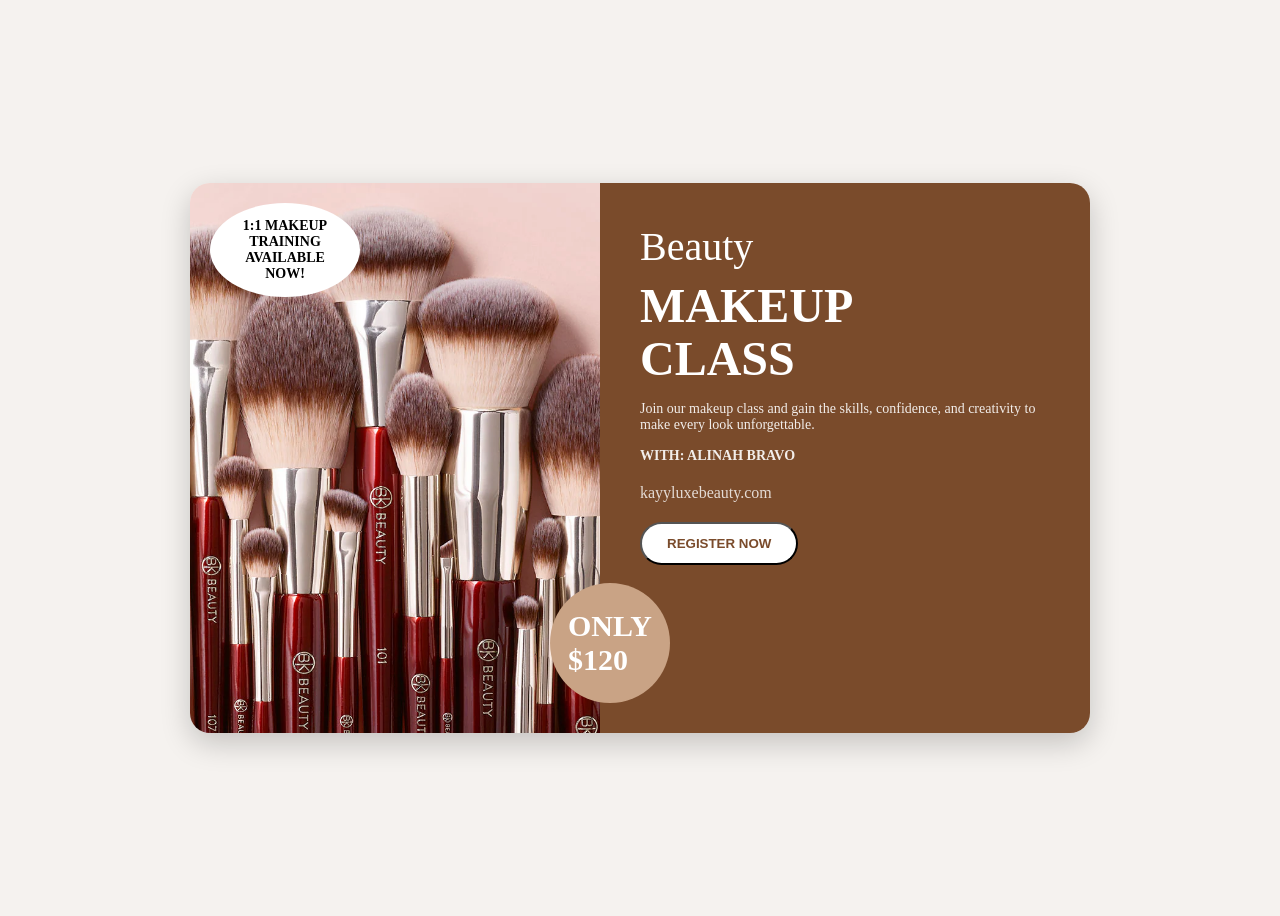
<file: index.html>
<!DOCTYPE html>
<html lang="en">
<head>
  <meta charset="UTF-8">
  <title>Makeup Class</title>
  <link href="kayluxe.css" rel="stylesheet">
</head>
<body>

<div class="container">

  <div class="left">
    <div class="badge">
      1:1 MAKEUP<br>TRAINING<br>AVAILABLE NOW!
    </div>
  </div>

  <div class="right">

    <div class="circle-price">
      ONLY<br>$120
    </div>

    <div class="beauty">Beauty</div>

    <h1>MAKEUP<br>CLASS</h1>

    <p>
      Join our makeup class and gain the skills, confidence,
      and creativity to make every look unforgettable.
    </p>

    <p><strong>WITH: ALINAH BRAVO</strong></p>

    <div class="website">kayyluxebeauty.com</div>

    <a href="registration.html"><button class="btn">REGISTER NOW</button></a>

  </div>

</div>

</body>
</html>
</file>
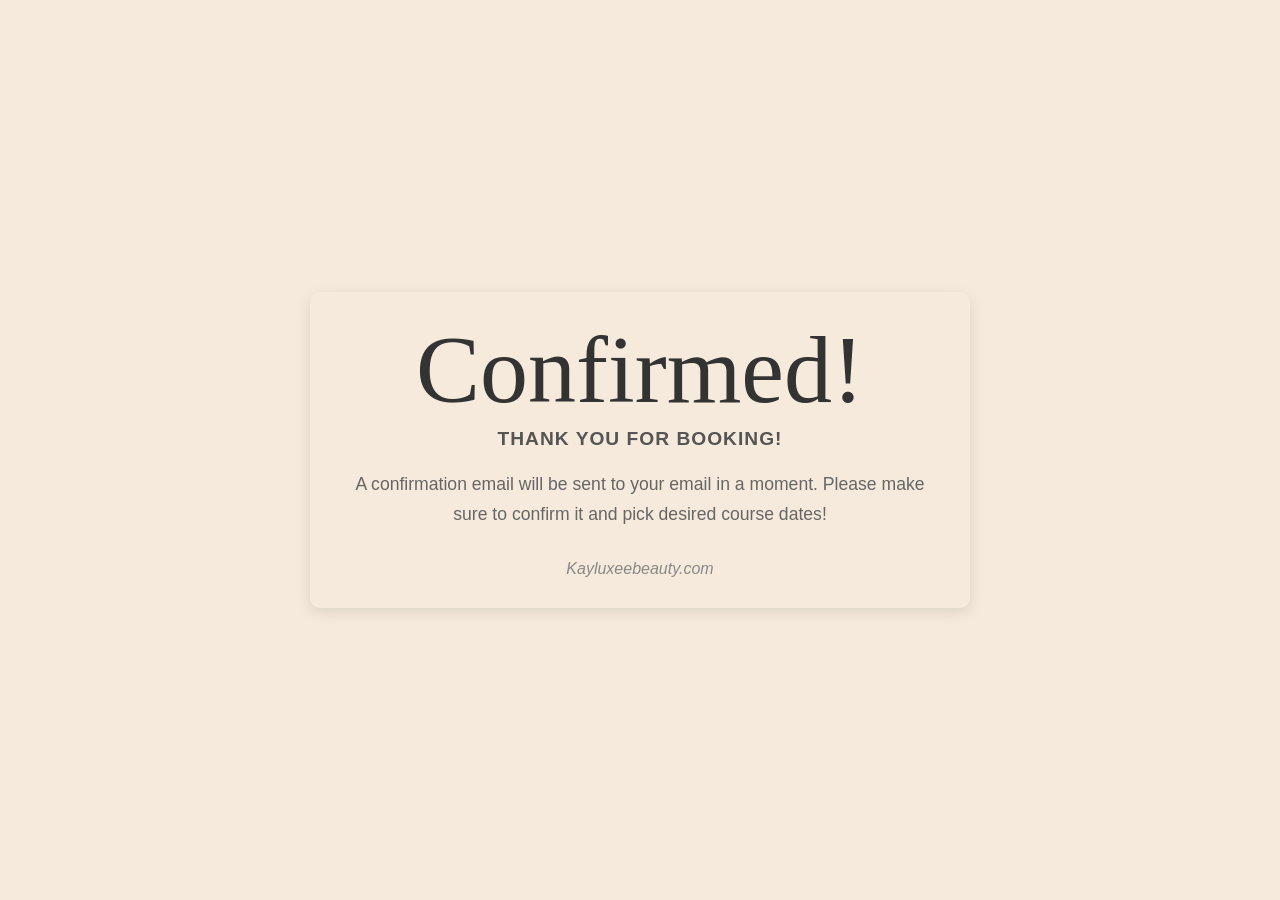
<file: booked.html>
<!DOCTYPE html>
<html>
<head>
    <title>Thank You</title>
    <link rel="stylesheet" href="booked.css">
</head>
<body>

    <div class="container">
        <div class="thank-you-message">
            <div class="main-text">Confirmed!</div>
            <div class="sub-text">THANK YOU FOR BOOKING!</div>
            <p>A confirmation email will be sent to your email in a moment. Please make sure to confirm it and pick desired course dates!</p>
            <div class="website-link">Kayluxeebeauty.com</div>
        </div>
    </div>

</body>
</html>
</file>
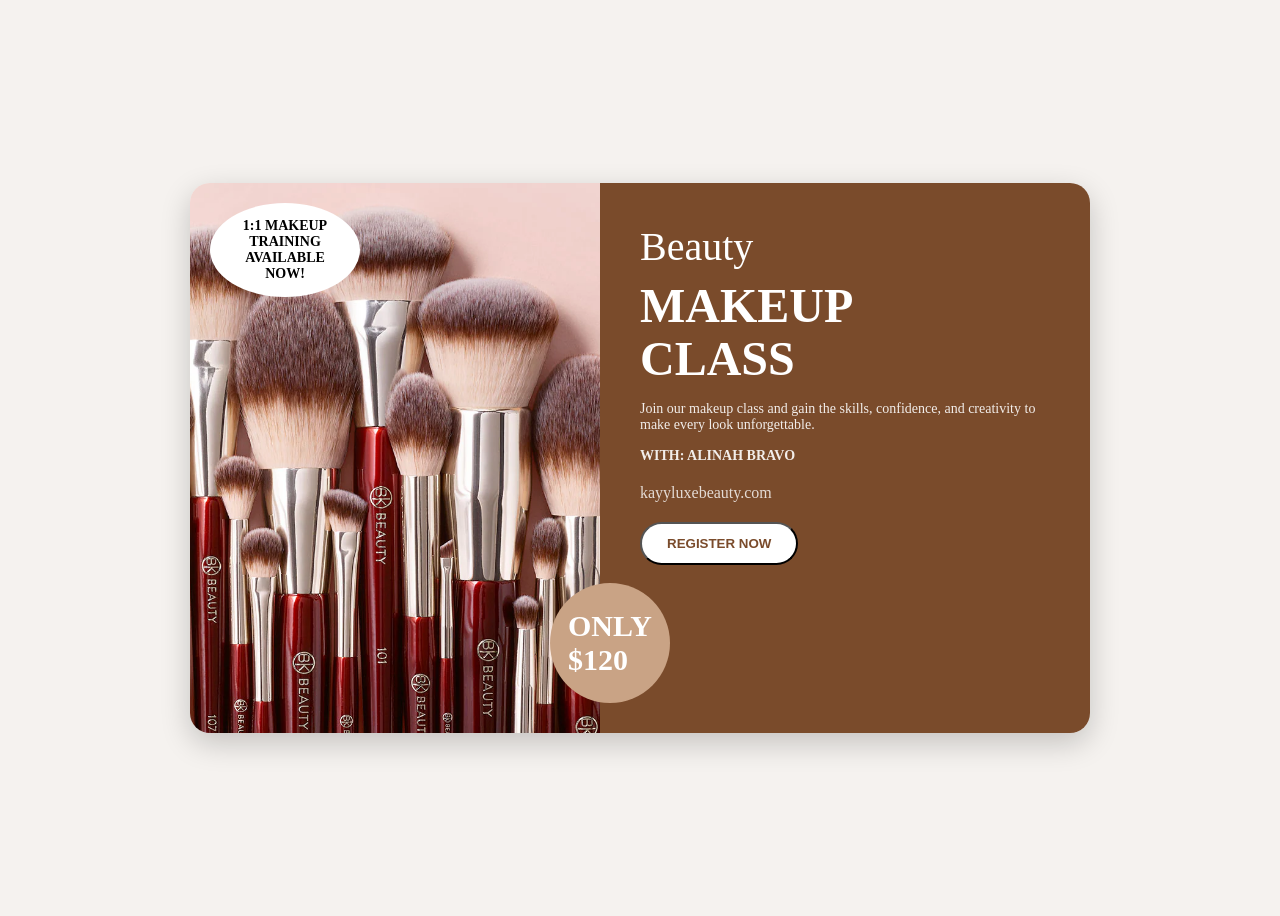
<file: index (2).html>
<!DOCTYPE html>
<html lang="en">
<head>
  <meta charset="UTF-8">
  <title>Makeup Class</title>
  <link href="kayluxe.css" rel="stylesheet">
</head>
<body>

<div class="container">

  <div class="left">
    <div class="badge">
      1:1 MAKEUP<br>TRAINING<br>AVAILABLE NOW!
    </div>
  </div>

  <div class="right">

    <div class="circle-price">
      ONLY<br>$120
    </div>

    <div class="beauty">Beauty</div>

    <h1>MAKEUP<br>CLASS</h1>

    <p>
      Join our makeup class and gain the skills, confidence,
      and creativity to make every look unforgettable.
    </p>

    <p><strong>WITH: ALINAH BRAVO</strong></p>

    <div class="website">kayyluxebeauty.com</div>

    <a href="index (4).html"><button class="btn">REGISTER NOW</button></a>

  </div>

</div>

</body>
</html>
</file>
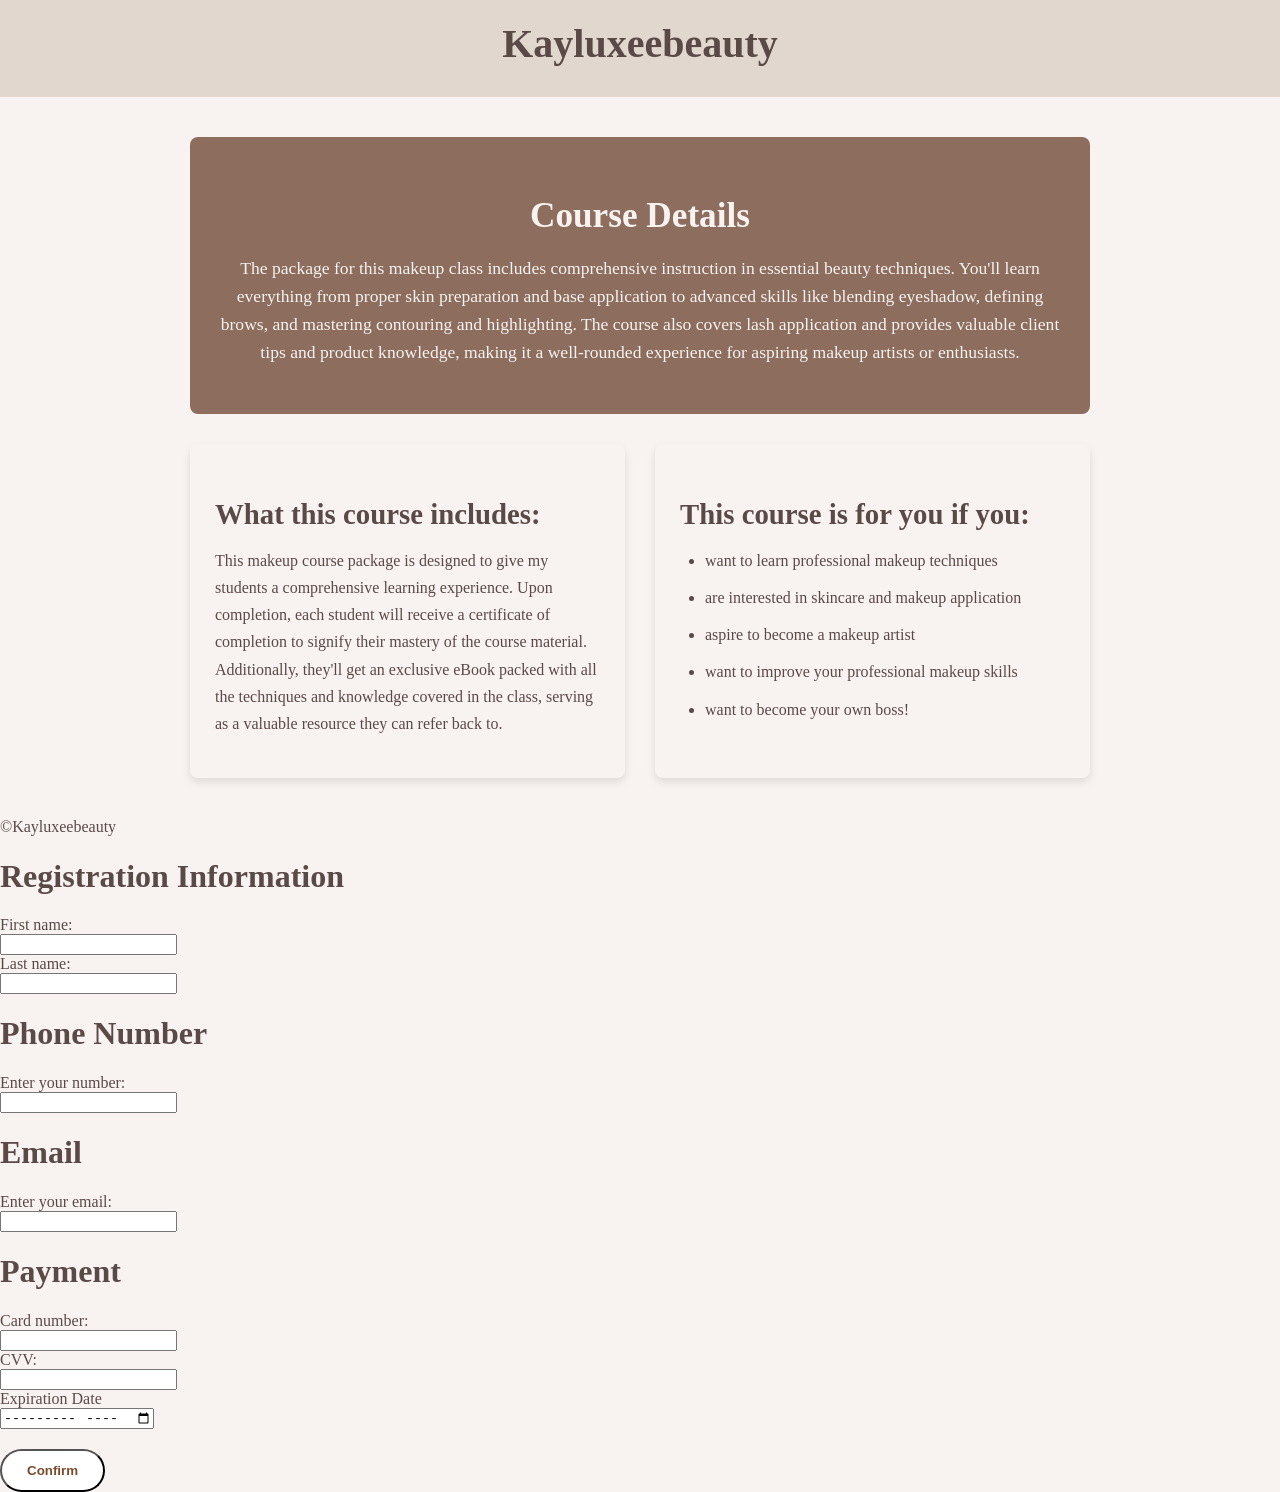
<file: index (4).html>
<!DOCTYPE html>
<html>
<head>
    <title>Kayluxeebeauty Makeup Course</title>
    <link rel="stylesheet" href="registration.css">
</head>
<body>

    <header>
        <div class="logo">Kayluxeebeauty</div>
    </header>

    <main>
        <section class="course-details">
            <h2>Course Details</h2>
            <p>The package for this makeup class includes comprehensive instruction in essential beauty techniques. You'll learn everything from proper skin preparation and base application to advanced skills like blending eyeshadow, defining brows, and mastering contouring and highlighting. The course also covers lash application and provides valuable client tips and product knowledge, making it a well-rounded experience for aspiring makeup artists or enthusiasts.</p>
        </section>

        <section class="course-includes">
            <div class="what-it-includes">
                <h3>What this course includes:</h3>
                <p>This makeup course package is designed to give my students a comprehensive learning experience. Upon completion, each student will receive a certificate of completion to signify their mastery of the course material. Additionally, they'll get an exclusive eBook packed with all the techniques and knowledge covered in the class, serving as a valuable resource they can refer back to.</p>
            </div>
            <div class="course-for-you">
                <h3>This course is for you if you:</h3>
                <ul>
                    <li>want to learn professional makeup techniques</li>
                    <li>are interested in skincare and makeup application</li>
                    <li>aspire to become a makeup artist</li>
                    <li>want to improve your professional makeup skills</li>
                    <li>want to become your own boss!</li>
                </ul>
            </div>
        </section>
    </main>

    <footer>
        ©Kayluxeebeauty
    </footer>

</body>
</html>

    <h1>Registration Information</h1>
<form>
    </h1></h1>
    First name:
    <br>
    <input type="text" name="Firstname">
<br> Last name:
 <br>
<input type="text" name="Lastname">
</form>
</body>
</html>
<form>

<h1>Phone Number</h1>
        <Label for="email">Enter your number:</Label>
        <br>
        <input type="tel" id="Phone" name="Phone">
<h1>Email</h1>
        <Label for="email">Enter your email:</Label>
        <br>
        <input type="email" id="email" name="email">
     <h1> Payment </h1>
       <form>
 Card number:
   <br>
   <input type="text" name="psw">
   <br>CVV:
   <br>
   <input type="password" name="psw">
</form>
            <form>
            <label
            for="birthday">Expiration Date</label><br>
            <input type="month" id="birthday" name="Birthday">
            </form>

    <a href="index (3).html"><button class="btn">Confirm</button></a>
</file>
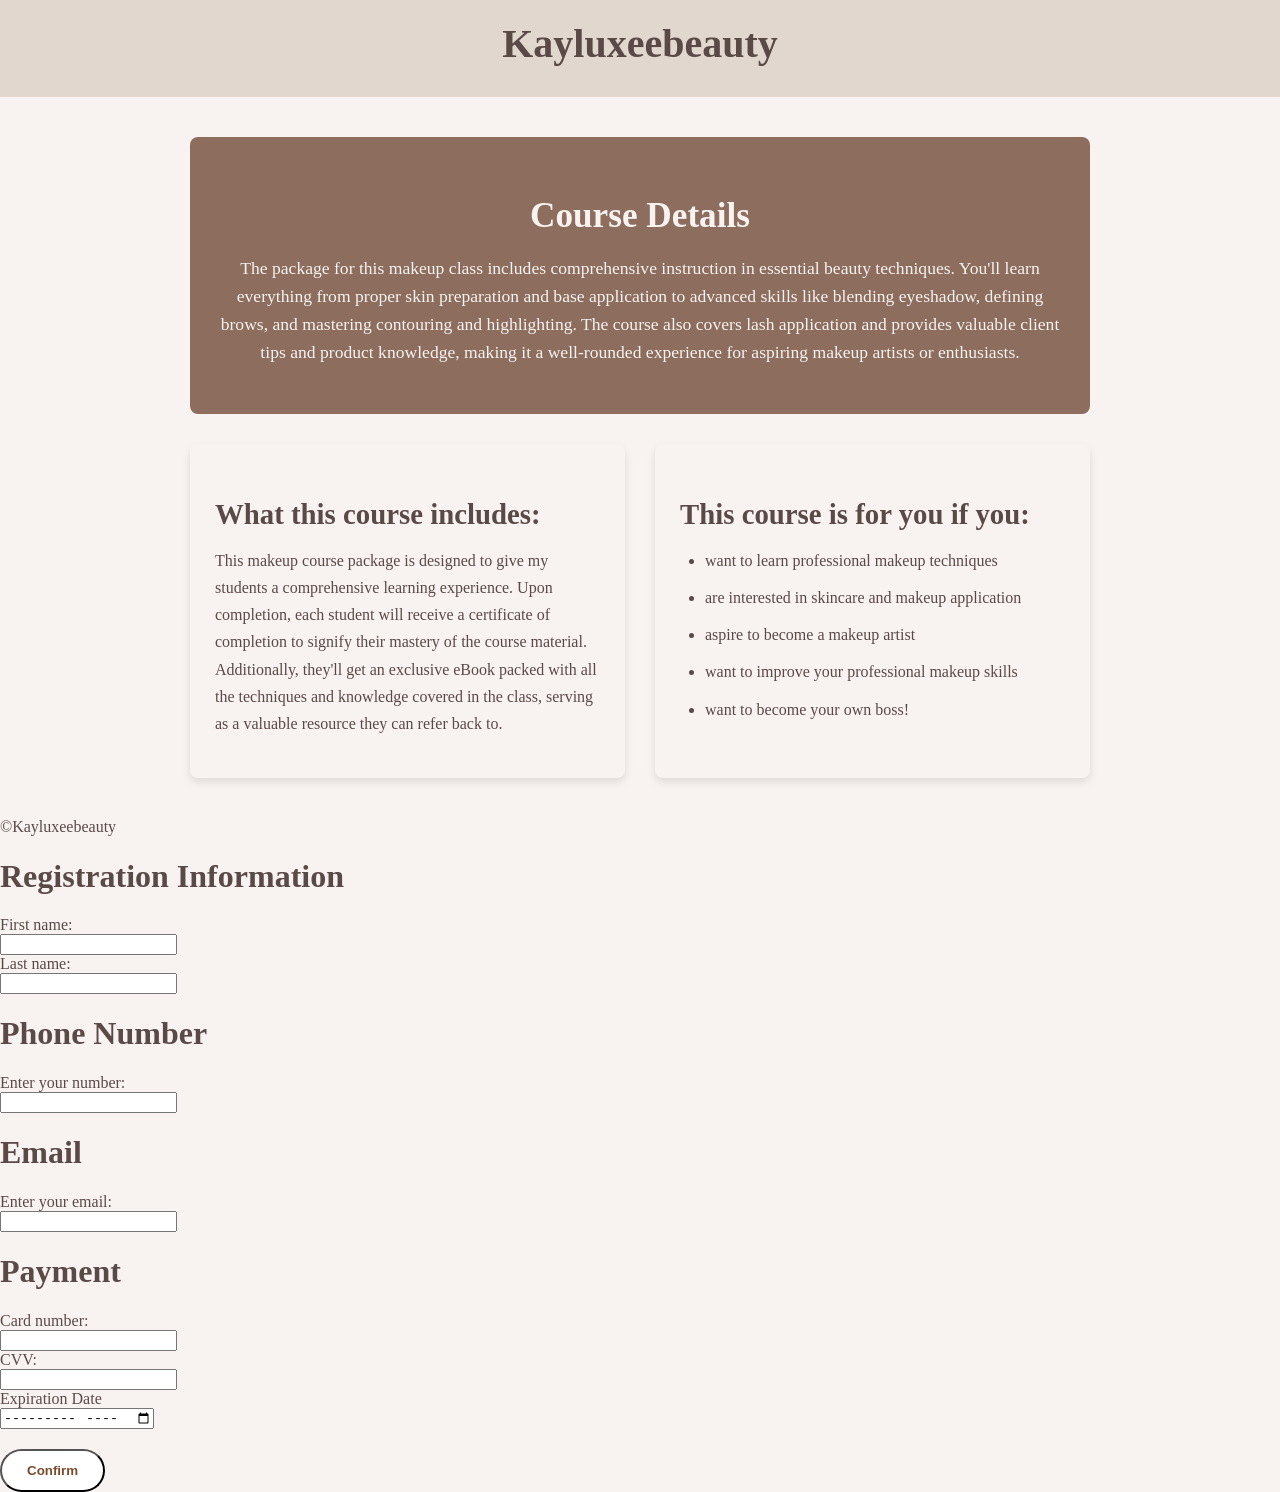
<file: registration.html>
<!DOCTYPE html>
<html>
<head>
    <title>Kayluxeebeauty Makeup Course</title>
    <link rel="stylesheet" href="registration.css">
</head>
<body>

    <header>
        <div class="logo">Kayluxeebeauty</div>
    </header>

    <main>
        <section class="course-details">
            <h2>Course Details</h2>
            <p>The package for this makeup class includes comprehensive instruction in essential beauty techniques. You'll learn everything from proper skin preparation and base application to advanced skills like blending eyeshadow, defining brows, and mastering contouring and highlighting. The course also covers lash application and provides valuable client tips and product knowledge, making it a well-rounded experience for aspiring makeup artists or enthusiasts.</p>
        </section>

        <section class="course-includes">
            <div class="what-it-includes">
                <h3>What this course includes:</h3>
                <p>This makeup course package is designed to give my students a comprehensive learning experience. Upon completion, each student will receive a certificate of completion to signify their mastery of the course material. Additionally, they'll get an exclusive eBook packed with all the techniques and knowledge covered in the class, serving as a valuable resource they can refer back to.</p>
            </div>
            <div class="course-for-you">
                <h3>This course is for you if you:</h3>
                <ul>
                    <li>want to learn professional makeup techniques</li>
                    <li>are interested in skincare and makeup application</li>
                    <li>aspire to become a makeup artist</li>
                    <li>want to improve your professional makeup skills</li>
                    <li>want to become your own boss!</li>
                </ul>
            </div>
        </section>
    </main>

    <footer>
        ©Kayluxeebeauty
    </footer>

</body>
</html>

    <h1>Registration Information</h1>
<form>
    </h1></h1>
    First name:
    <br>
    <input type="text" name="Firstname">
<br> Last name:
 <br>
<input type="text" name="Lastname">
</form>
</body>
</html>
<form>

<h1>Phone Number</h1>
        <Label for="email">Enter your number:</Label>
        <br>
        <input type="tel" id="Phone" name="Phone">
<h1>Email</h1>
        <Label for="email">Enter your email:</Label>
        <br>
        <input type="email" id="email" name="email">
     <h1> Payment </h1>
       <form>
 Card number:
   <br>
   <input type="text" name="psw">
   <br>CVV:
   <br>
   <input type="password" name="psw">
</form>
            <form>
            <label
            for="birthday">Expiration Date</label><br>
            <input type="month" id="birthday" name="Birthday">
            </form>

    <a href="booked.html"><button class="btn">Confirm</button></a>
</file>
<file: kayluxe.css>
body {
      background: #f5f2ef;
      display: flex;
      justify-content: center;
      align-items: center;
      height: 100vh;
    }

    .container {
      width: 900px;
      height: 550px;
      display: flex;
      border-radius: 20px;
      overflow: hidden;
      box-shadow: 0 10px 30px rgba(0,0,0,0.2);
    }

    .left {
      width: 50%;
      background: url('lux.webp') center/cover;
      position: relative;
    }

    .badge {
      position: absolute;
      top: 20px;
      left: 20px;
      background: #fff;
      padding: 15px;
      border-radius: 50%;
      font-size: 14px;
      font-weight: 600;
      text-align: center;
      width: 120px;
    }

    .right {
      width: 50%;
      background: #7a4b2b;
      color: white;
      padding: 40px;
      position: relative;
    }

    .circle-price {
      position: absolute;
      top: 400px;
      left: -50px;
      background: #c9a385;
      color: white;
      width: 120px;
      height: 120px;
      font-size: 30px;
      border-radius: 50%;
      display: flex;
      flex-direction: column;
      justify-content: center;
      align-items: center;
      font-weight: bold;
    }

    .beauty {
      font-family: 'Great Vibes', cursive;
      font-size: 40px;
    }

    h1 {
      font-size: 48px;
      line-height: 1.1;
      margin: 10px 0;
    }

    p {
      margin: 15px 0;
      font-size: 14px;
      opacity: 0.9;
    }

    .btn {
      display: inline-block;
      margin-top: 20px;
      padding: 12px 25px;
      background: white;
      color: #7a4b2b;
      border-radius: 25px;
      text-decoration: none;
      font-weight: 600;
    }

    .website {
      margin-top: 20px;
      font-size: 16px;
      opacity: 0.8;
    }
</file>
<file: booked.css>
body {
    font-family: 'Arial', sans-serif; 
    display: flex;
    justify-content: center;
    align-items: center;
    min-height: 100vh;
    background-color: #f5eadb;
    margin: 0;
}

.container {
    text-align: center;
    padding: 30px;
    background-color: 91766E;
    border-radius: 10px;
    box-shadow: 0 4px 15px rgba(0, 0, 0, 0.1);
    max-width: 600px;
    width: 90%;
}

.main-text {
    font-family: 'Great Vibes', cursive; 
    font-size: 6em; 
    color: #333333; 
    margin-bottom: 10px;
    line-height: 1; 
}

.sub-text {
    font-size: 1.2em;
    font-weight: bold;
    color: #555555; 
    margin-bottom: 20px;
    letter-spacing: 1px;
}

.thank-you-message p {
    font-size: 1.1em;
    color: #666666; 
    line-height: 1.7;
    margin-bottom: 30px;
}

.website-link {
    font-size: 1em;
    color: #888888;
    font-style: italic;
}
</file>
<file: registration.css>
body {
    font-family: 'Playfair Display', serif;
    color: #5a4a47;
    margin: 0;
    padding: 0;
    background-color: #f8f3f0; 
}

header {
    text-align: center;
    padding: 20px 0;
    background-color: #e1d7cf;
}

.logo {
    font-size: 2.5em;
    font-weight: bold;
    margin-bottom: 10px;
}

main {
    padding: 20px;
    max-width: 900px; 
    margin: 20px auto; 
}

.course-details {
    background-color: #8c6d5e;
    color: #f8f3f0; 
    padding: 30px;
    text-align: center;
    border-radius: 8px;
    margin-bottom: 30px;
}

.course-details h2 {
    font-size: 2.2em;
    margin-bottom: 15px;
    font-family: 'Cormorant Garamond', serif; 
}

.course-details p {
    font-size: 1.1em;
    line-height: 1.6;
}

.course-includes {
    display: flex;
    justify-content: space-between;
    gap: 30px;
    margin-top: 30px;
}

.what-it-includes, .course-for-you {
    background-color: #f8f3f0;
    padding: 25px;
    border-radius: 8px;
    flex: 1;
    box-shadow: 0 4px 8px rgba(0,0,0,0.1);
}

.what-it-includes h3, .course-for-you h3 {
    font-size: 1.8em;
    margin-bottom: 15px;
    font-family: 'Cormorant Garamond', serif;
}

.what-it-includes p, .course-for-you ul {
    font-size: 1em;
    line-height: 1.7;
}

.course-for-you ul {
    list-style: disc; 
    padding-left: 25px;
}

.course-for-you li {
    margin-bottom: 10px;
}

.btn {
    display: inline-block;
    margin-top: 20px;
    padding: 12px 25px;
    background: white;
    color: #7a4b2b;
    border-radius: 25px;
    text-decoration: none;
    font-weight: 600;
    }
</file>
